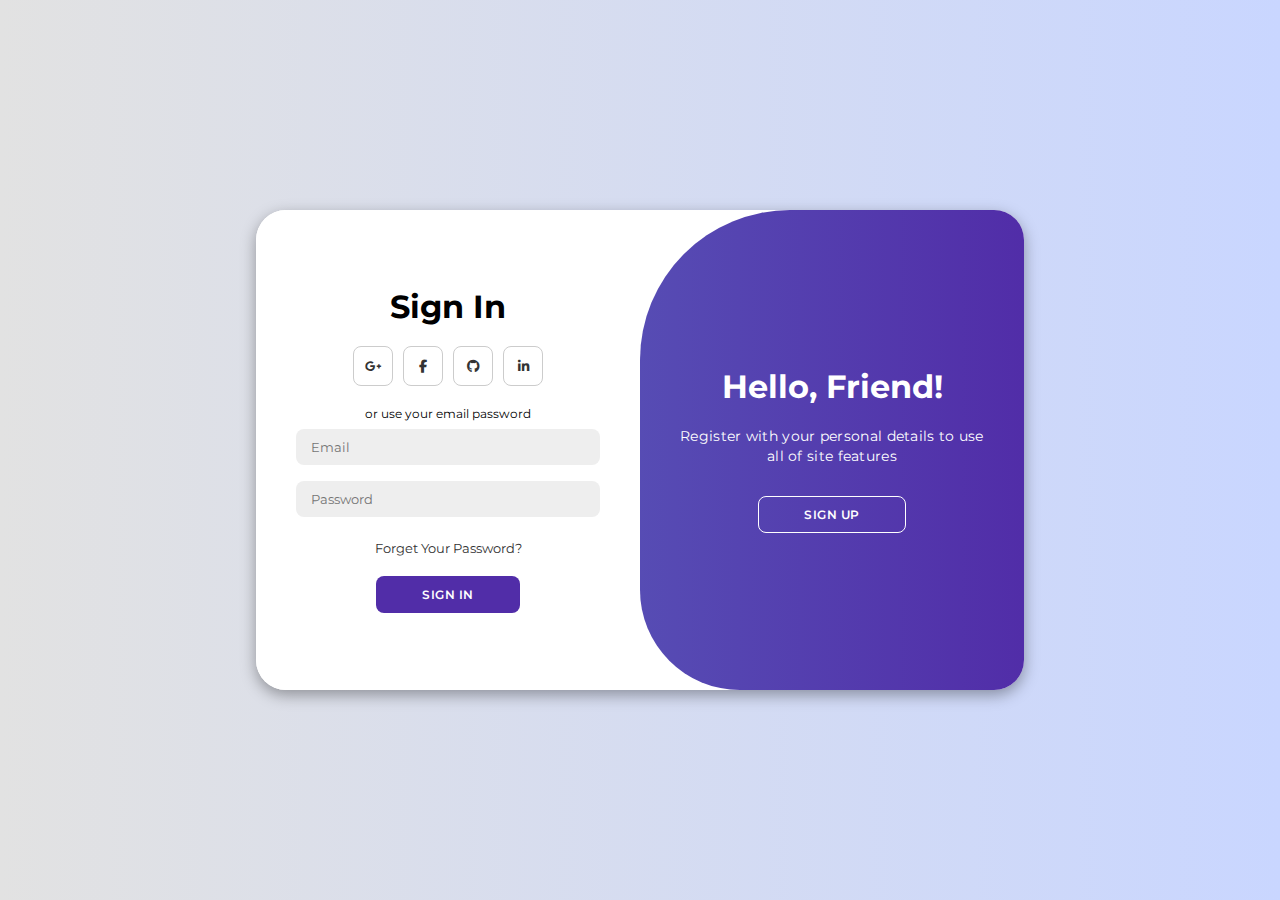
<file: Login/login.html>
<!DOCTYPE html>
<html lang="en">

<head>
    <meta charset="UTF-8">
    <meta name="viewport" content="width=device-width, initial-scale=1.0">
    <link rel="stylesheet" href="https://cdnjs.cloudflare.com/ajax/libs/font-awesome/6.4.2/css/all.min.css">
    <link rel="stylesheet" href="./login.css">
    <title>login / Swoop.ge</title>
    <link rel="shortcut icon" type="image/x-icon" href="/Swoop.ge/img/download.png">

</head>

<body>

    <div class="container" id="container">
        <div class="form-container sign-up">
            <form id="signUpForm">
                <h1>Create Account</h1>
                <input type="text" id="name" placeholder="Name" required>
                <input type="email" id="signUpEmail" placeholder="Email" required>
                <input type="password" id="signUpPassword" placeholder="Password" required>
                <p id="passwordStrengthMessage"></p>
                <input type="password" id="confirmPassword" placeholder="Confirm Password" required>
                <input type="text" placeholder="Country/City">
                <input type="number" placeholder="Personal Phone Number">
                <button type="submit">Sign Up</button>
            </form>
        </div>
        <div class="form-container sign-in">
            <form id="signInForm">
                <h1>Sign In</h1>
                <div class="social-icons">
                    <a href="#" class="icon"><i class="fa-brands fa-google-plus-g"></i></a>
                    <a href="#" class="icon"><i class="fa-brands fa-facebook-f"></i></a>
                    <a href="#" class="icon"><i class="fa-brands fa-github"></i></a>
                    <a href="#" class="icon"><i class="fa-brands fa-linkedin-in"></i></a>
                </div>
                <span>or use your email password</span>
                <input type="email" id="signInEmail" placeholder="Email" required>
                <input type="password" placeholder="Password" required>
                <a href="#">Forget Your Password?</a>
                <button type="submit">Sign In</button>
            </form>
        </div>
        <div class="toggle-container">
            <div class="toggle">
                <div class="toggle-panel toggle-left">
                    <h1>Welcome Back!</h1>
                    <p>Enter your personal details to use all of site features</p>
                    <button class="hidden" id="login">Sign In</button>
                    <a href="/Swoop.ge/home page/index.html"><button class="hidden">Back to home page...</button></a>

                </div>
                <div class="toggle-panel toggle-right">
                    <h1>Hello, Friend!</h1>
                    <p>Register with your personal details to use all of site features</p>
                    <button class="hidden" id="register" >Sign Up</button>
                </div>
            </div>
        </div>
    </div>

    <script src="login.js"></script>
</body>

</html>
</file>
<file: Login/login.css>
@import url('https://fonts.googleapis.com/css2?family=Montserrat:wght@300;400;500;600;700&display=swap');

*{
    margin: 0;
    padding: 0;
    box-sizing: border-box;
    font-family: 'Montserrat', sans-serif;
}

body{
    background-color: #c9d6ff;
    background: linear-gradient(to right, #e2e2e2, #c9d6ff);
    display: flex;
    align-items: center;
    justify-content: center;
    flex-direction: column;
    height: 100vh;
}

.container{
    background-color: #fff;
    border-radius: 30px;
    box-shadow: 0 5px 15px rgba(0, 0, 0, 0.35);
    position: relative;
    overflow: hidden;
    width: 768px;
    max-width: 100%;
    min-height: 480px;
}

.container p{
    font-size: 14px;
    line-height: 20px;
    letter-spacing: 0.3px;
    margin: 20px 0;
}

.container span{
    font-size: 12px;
}

.container a{
    color: #333;
    font-size: 13px;
    text-decoration: none;
    margin: 15px 0 10px;
}

.container button{
    background-color: #512da8;
    color: #fff;
    font-size: 12px;
    padding: 10px 45px;
    border: 1px solid transparent;
    border-radius: 8px;
    font-weight: 600;
    letter-spacing: 0.5px;
    text-transform: uppercase;
    margin-top: 10px;
    cursor: pointer;
}

.container button.hidden{
    background-color: transparent;
    border-color: #fff;
}

.container form{
    background-color: #fff;
    display: flex;
    align-items: center;
    justify-content: center;
    flex-direction: column;
    padding: 0 40px;
    height: 100%;
}

.container input{
    background-color: #eee;
    border: none;
    margin: 8px 0;
    padding: 10px 15px;
    font-size: 13px;
    border-radius: 8px;
    width: 100%;
    outline: none;
}

.form-container{
    position: absolute;
    top: 0;
    height: 100%;
    transition: all 0.6s ease-in-out;
}

.sign-in{
    left: 0;
    width: 50%;
    z-index: 2;
}

.container.active .sign-in{
    transform: translateX(100%);
}

.sign-up{
    left: 0;
    width: 50%;
    opacity: 0;
    z-index: 1;
}

.container.active .sign-up{
    transform: translateX(100%);
    opacity: 1;
    z-index: 5;
    animation: move 0.6s;
}

@keyframes move{
    0%, 49.99%{
        opacity: 0;
        z-index: 1;
    }
    50%, 100%{
        opacity: 1;
        z-index: 5;
    }
}

.social-icons{
    margin: 20px 0;
}

.social-icons a{
    border: 1px solid #ccc;
    border-radius: 20%;
    display: inline-flex;
    justify-content: center;
    align-items: center;
    margin: 0 3px;
    width: 40px;
    height: 40px;
}

.toggle-container{
    position: absolute;
    top: 0;
    left: 50%;
    width: 50%;
    height: 100%;
    overflow: hidden;
    transition: all 0.6s ease-in-out;
    border-radius: 150px 0 0 100px;
    z-index: 1000;
}

.container.active .toggle-container{
    transform: translateX(-100%);
    border-radius: 0 150px 100px 0;
}

.toggle{
    background-color: #512da8;
    height: 100%;
    background: linear-gradient(to right, #5c6bc0, #512da8);
    color: #fff;
    position: relative;
    left: -100%;
    height: 100%;
    width: 200%;
    transform: translateX(0);
    transition: all 0.6s ease-in-out;
}

.container.active .toggle{
    transform: translateX(50%);
}

.toggle-panel{
    position: absolute;
    width: 50%;
    height: 100%;
    display: flex;
    align-items: center;
    justify-content: center;
    flex-direction: column;
    padding: 0 30px;
    text-align: center;
    top: 0;
    transform: translateX(0);
    transition: all 0.6s ease-in-out;
}

.toggle-left{
    transform: translateX(-200%);
}

.container.active .toggle-left{
    transform: translateX(0);
}

.toggle-right{
    right: 0;
    transform: translateX(0);
}

.container.active .toggle-right{
    transform: translateX(200%);
}
</file>
